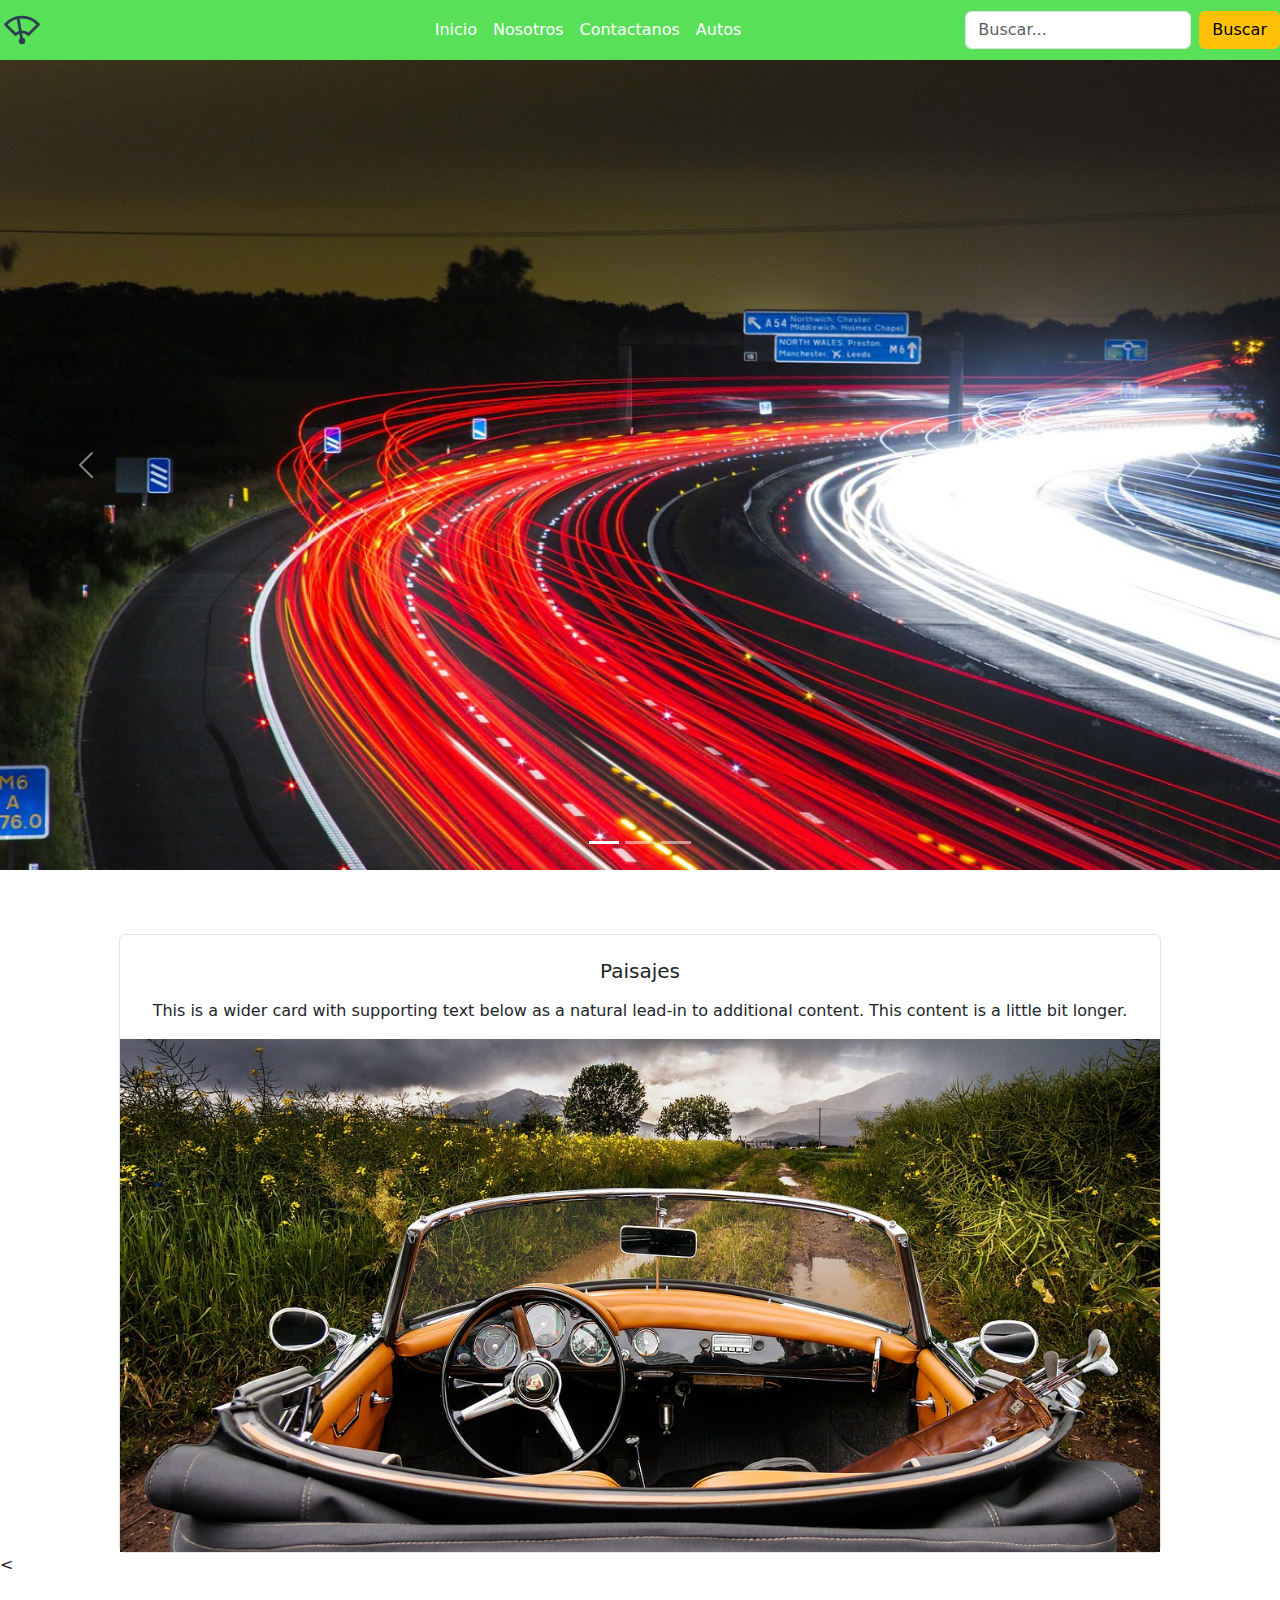
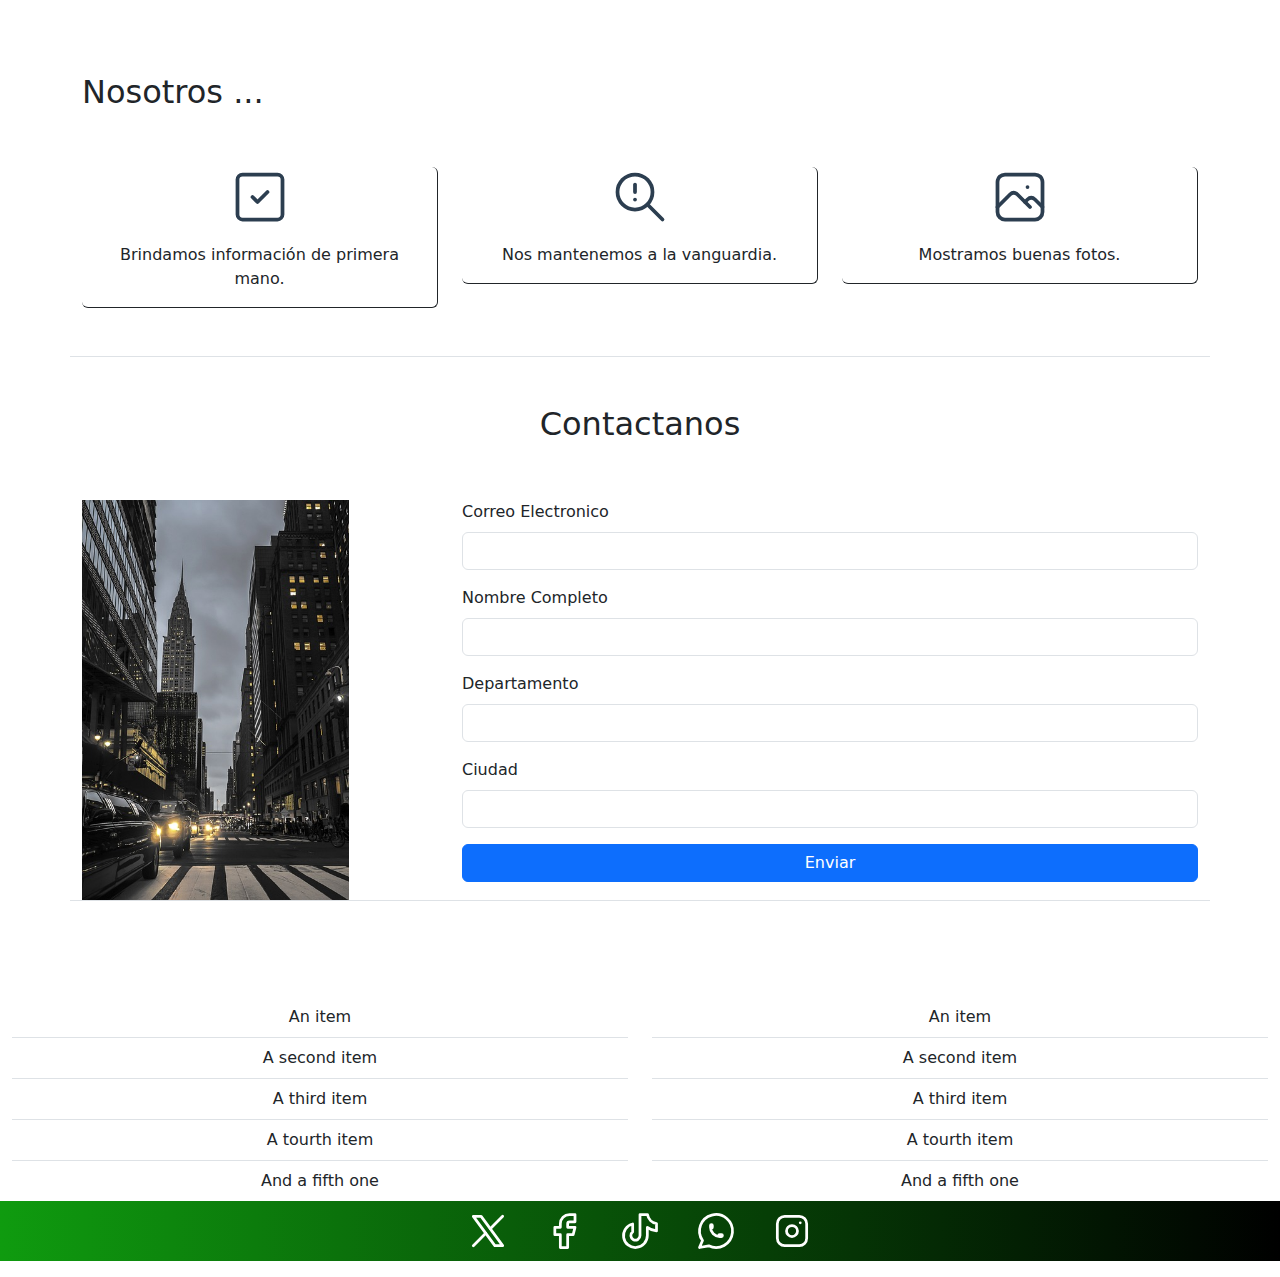
<file: index.html>
<!DOCTYPE html>
<html lang="en">

<head>
    <meta charset="UTF-8">
    <meta name="viewport" content="width=device-width, initial-scale=1.0">
    <link rel="stylesheet" href="/css/bootstrap.min.css">
    <link rel="stylesheet" href="/css/index.css">
    <title>Autos</title>
</head>

<body>
     <!--- Primera parte Nav y Carousel--> 
     <section class="contrainer-fluid" id="ventana" >
        <div class="row">
            <div class="col-12  p-0">
                <nav class="navbar navbar-expand-lg bg-barra-nav">
                    <div class="container-fluid">
                    <div class="col-sm-12 col-md-4 col-lg-4">  
                        <a class="navbar-brand" href="#"><svg xmlns="http://www.w3.org/2000/svg"
                        class="icon icon-tabler icon-tabler-wiper" width="44" height="44"
                        viewBox="0 0 24 24" stroke-width="1.5" stroke="#2c3e50" fill="none"
                        stroke-linecap="round" stroke-linejoin="round">
                        <path stroke="none" d="M0 0h24v24H0z" fill="none" />
                        <path d="M12 18m-1 0a1 1 0 1 0 2 0a1 1 0 1 0 -2 0" />
                        <path d="M3 9l5.5 5.5a5 5 0 0 1 7 0l5.5 -5.5a12 12 0 0 0 -18 0" />
                        <path d="M12 18l-2.2 -12.8" />
                    </svg></a>
                    </div>
                      <button class="navbar-toggler" type="button" data-bs-toggle="collapse" data-bs-target="#navbarSupportedContent" aria-controls="navbarSupportedContent" aria-expanded="false" aria-label="Toggle navigation">
                        <span class="navbar-toggler-icon"></span>
                      </button>

                      <div class="collapse navbar-collapse" id="navbarSupportedContent">
                        <div class="col-sm-12 col-md-4 col-lg-4">
                            <ul class="navbar-nav me-auto mb-2 mb-lg-0">
                                <li class="nav-item">
                                    <a class="nav-link active" aria-current="page" href="#inicio">Inicio</a>
                                </li>
                                <li class="nav-item">
                                    <a class="nav-link" href="#nosotros">Nosotros</a>
                                </li>
                                <li class="nav-item">
                                    <a class="nav-link" href="#contact">Contactanos</a>
                                </li>
                                <li class="nav-item">
                                    <a class="nav-link" href="autos.html">Autos</a>
                                </li>

                            </ul>
                        </div>
                        <div class="col-sm-12 col-md-4 col-lg-4 collapse navbar-collapse  d-grid gap-2 d-md-flex justify-content-md-end" id="navbarSupportedContent">
                            <form class="d-flex  " role="search">
                                <input class="form-control me-2" type="search" placeholder="Buscar..."
                                    aria-label="Search">
                                <button class="btn btn-warning" type="Buscar">Buscar</button>
                            </form>

                        </div>
                      </div>
                    </div>
                  </nav>
        </div>


        <div class="col-12 p-0">
            <div id="carouselExampleCaptions" class="carousel slide">
                <div class="carousel-indicators">
                    <button type="button" data-bs-target="#carouselExampleCaptions" data-bs-slide-to="0"
                        class="active" aria-current="true" aria-label="Slide 1"></button>
                    <button type="button" data-bs-target="#carouselExampleCaptions" data-bs-slide-to="1"
                        aria-label="Slide 2"></button>
                    <button type="button" data-bs-target="#carouselExampleCaptions" data-bs-slide-to="2"
                        aria-label="Slide 3"></button>
                </div>
                <div class="carousel-inner" id="img_top">
                    <div class="carousel-item active">
                        <img src="/assets/img/slider1.jpg" class="d-block w-100" alt="...">
                        <div class="carousel-caption d-none d-md-block text-xl-end">

                        </div>
                    </div>
                    <div class="carousel-item" id="img_top">
                        <img src="/assets/img/slider2.jpg" class="d-block w-100" alt="...">
                        <div class="carousel-caption d-none d-md-block text-xl-end">

                        </div>
                    </div>

                </div>
                <button class="carousel-control-prev" type="button" data-bs-target="#carouselExampleCaptions"
                    data-bs-slide="prev">
                    <span class="carousel-control-prev-icon" aria-hidden="true"></span>
                    <span class="visually-hidden">Previous</span>
                </button>
                <button class="carousel-control-next" type="button" data-bs-target="#carouselExampleCaptions"
                    data-bs-slide="next">
                    <span class="carousel-control-next-icon" aria-hidden="true"></span>
                    <span class="visually-hidden">Next</span>
                </button>
            </div>
        </div>


    
    
            
        </div>
    </section>




    
    <!--- Card--> 
<section class="container-fluid mt-5" id="seg">
<div class="row">


    <div class="col-sm-12 col-md-1 col-lg-1"></div>

    <div class="col-sm-12 col-md-10 col-lg-10 mt-3 text-center">
        <div class="card border rounded">
            <div class="card-body d-grid gap-2 mt-2 text-center">
                <h5 class="card-title">Paisajes</h5>
                <p class="card-text">This is a wider card with supporting text below as a natural lead-in to additional content. This content is a little bit longer.</p>
            </div>
            <img src="/assets/img/card9.jpg" class="img-fluid grande-img" alt="...">
        </div>
    </div>
    

    <div class="col-sm-12 col-md-1 col-lg-1"></div>
  
</div>
</section>


<


<!-- tarjetas-->
 <section class="container mt-5"  id="nosotros">
    <div class="row">
      <div class="col-12 mt-5"> 
        <h2>Nosotros ...</h2>
      </div> 
      <div class="col-sm-12 col-md-4 col-lg-4 mt-5 text-center">
        <div class="card align-items"> 
          <svg xmlns="http://www.w3.org/2000/svg" class="icon icon-tabler icon-tabler-square-check" width="60"
            height="60" viewBox="0 0 24 24" stroke-width="1.5" stroke="#2c3e50" fill="none" stroke-linecap="round"
            stroke-linejoin="round">
            <path stroke="none" d="M0 0h24v24H0z" fill="none" />
            <path d="M3 3m0 2a2 2 0 0 1 2 -2h14a2 2 0 0 1 2 2v14a2 2 0 0 1 -2 2h-14a2 2 0 0 1 -2 -2z" />
            <path d="M9 12l2 2l4 -4" />
          </svg>
          <div class="card-body">
            <p class="card-text">Brindamos información de primera mano.</p>
          </div>
        </div>
      </div>
      <div class="col-sm-12 col-md-4 col-lg-4 mt-5 text-center">
        <div class="card align-items">
          <svg xmlns="http://www.w3.org/2000/svg" class="icon icon-tabler icon-tabler-zoom-exclamation" width="60"
            height="60" viewBox="0 0 24 24" stroke-width="1.5" stroke="#2c3e50" fill="none" stroke-linecap="round"
            stroke-linejoin="round">
            <path stroke="none" d="M0 0h24v24H0z" fill="none" />
            <path d="M10 10m-7 0a7 7 0 1 0 14 0a7 7 0 1 0 -14 0" />
            <path d="M21 21l-6 -6" />
            <path d="M10 13v.01" />
            <path d="M10 7v3" />
          </svg>
          <div class="card-body">
            <p class="card-text">Nos mantenemos a la vanguardia.</p>
          </div>
        </div>
      </div>
      <div class="col-sm-12 col-md-4 col-lg-4 mt-5 ">
        <div class="card align-items">
          <svg xmlns="http://www.w3.org/2000/svg" class="icon icon-tabler icon-tabler-photo" width="60" height="60"
            viewBox="0 0 24 24" stroke-width="1.5" stroke="#2c3e50" fill="none" stroke-linecap="round"
            stroke-linejoin="round">
            <path stroke="none" d="M0 0h24v24H0z" fill="none" />
            <path d="M15 8h.01" />
            <path d="M3 6a3 3 0 0 1 3 -3h12a3 3 0 0 1 3 3v12a3 3 0 0 1 -3 3h-12a3 3 0 0 1 -3 -3v-12z" />
            <path d="M3 16l5 -5c.928 -.893 2.072 -.893 3 0l5 5" />
            <path d="M14 14l1 -1c.928 -.893 2.072 -.893 3 0l3 3" />
          </svg>
          <div class="card-body">
            <p class="card-text">Mostramos buenas fotos.</p>
          </div>
        </div>
      </div>

    </div>
  </section>


<!--Registro -->
  <section class="container mt-5 border-top border-bottom " id="contact">
    <div class="row">
      <div class="col-12 text-center mb-5 mt-5">
        <h2>Contactanos</h2>
      </div>

      <div class="col-sm-12 col-md-4 col-lg-4">
        <img src="/assets/img/card7.jpg" class="img-fluid I-J-img" alt="">
      </div>
      <div class="col-sm-12 col-md-8 col-lg-8">
        <form>
          <div class="mb-3">
            <label for="email" class="form-label">Correo Electronico</label>
            <input type="email" class="form-control" id="email" aria-describedby="emailHelp">
          </div>
          <div class="mb-3">
            <label for="name" class="form-label">Nombre Completo</label>
            <input type="text" class="form-control" id="name">
          </div>
          <div class="mb-3">
            <label for="state" class="form-label">Departamento</label>
            <input type="text" class="form-control" id="state">
          </div>
          <div class="mb-3">
            <label for="city" class="form-label">Ciudad</label>
            <input type="text" class="form-control" id="city">
          </div>
          <div class="d-grid gap-2 mt-2">
            <button type="button" class="btn btn-primary">Enviar</button>

          </div>
        </form>

      </div>

    </div>
  </section>

<!--Footer y redes sociales  -->
<footer class="container-fluid mt-5">
    <div class="row">
        
        <div class="col-sm-12 col-md-6 col-lg-6  mt-5 text-center"><ul class="list-group list-group-flush">
            <li class="list-group-item">An item</li>
            <li class="list-group-item">A second item</li>
            <li class="list-group-item">A third item</li>
            <li class="list-group-item">A tourth item</li>
            <li class="list-group-item">And a fifth one</li>
          </ul></div>
          <div class="col-sm-12 col-md-6 col-lg-6  mt-5 text-center"><ul class="list-group list-group-flush">
            <li class="list-group-item">An item</li>
            <li class="list-group-item">A second item</li>
            <li class="list-group-item">A third item</li>
            <li class="list-group-item">A tourth item</li>
            <li class="list-group-item">And a fifth one</li>
          </ul></div>

        <div class="col-12 bg-social mb-3">
            <ul class="list-group list-group-horizontal  d-flex justify-content-center  list-social">
                <li class="list-group-item"><svg xmlns="http://www.w3.org/2000/svg" class="icon icon-tabler icon-tabler-brand-x" width="44" height="44" viewBox="0 0 24 24" stroke-width="1.5" stroke="white" fill="none" stroke-linecap="round" stroke-linejoin="round">
                  <path stroke="none" d="M0 0h24v24H0z" fill="none"/>
                  <path d="M4 4l11.733 16h4.267l-11.733 -16z" />
                  <path d="M4 20l6.768 -6.768m2.46 -2.46l6.772 -6.772" />
                </svg></li>
                <li class="list-group-item">
                  <svg xmlns="http://www.w3.org/2000/svg" class="icon icon-tabler icon-tabler-brand-facebook" width="44" height="44" viewBox="0 0 24 24" stroke-width="1.5" stroke="white" fill="none" stroke-linecap="round" stroke-linejoin="round">
                                <path stroke="none" d="M0 0h24v24H0z" fill="none"/>
                                <path d="M7 10v4h3v7h4v-7h3l1 -4h-4v-2a1 1 0 0 1 1 -1h3v-4h-3a5 5 0 0 0 -5 5v2h-3" />
                              </svg></li>
                <li class="list-group-item">
                  <svg xmlns="http://www.w3.org/2000/svg" class="icon icon-tabler icon-tabler-brand-tiktok" width="44" height="44" viewBox="0 0 24 24" stroke-width="1.5" stroke="white" fill="none" stroke-linecap="round" stroke-linejoin="round">
                                <path stroke="none" d="M0 0h24v24H0z" fill="none"/>
                                <path d="M21 7.917v4.034a9.948 9.948 0 0 1 -5 -1.951v4.5a6.5 6.5 0 1 1 -8 -6.326v4.326a2.5 2.5 0 1 0 4 2v-11.5h4.083a6.005 6.005 0 0 0 4.917 4.917z" />
                              </svg></li>
                <li class="list-group-item">
      
                  <svg xmlns="http://www.w3.org/2000/svg" class="icon icon-tabler icon-tabler-brand-whatsapp" width="44" height="44" viewBox="0 0 24 24" stroke-width="1.5" stroke="white" fill="none" stroke-linecap="round" stroke-linejoin="round">
                                <path stroke="none" d="M0 0h24v24H0z" fill="none"/>
                                <path d="M3 21l1.65 -3.8a9 9 0 1 1 3.4 2.9l-5.05 .9" />
                                <path d="M9 10a.5 .5 0 0 0 1 0v-1a.5 .5 0 0 0 -1 0v1a5 5 0 0 0 5 5h1a.5 .5 0 0 0 0 -1h-1a.5 .5 0 0 0 0 1" />
                              </svg></li>
                <li class="list-group-item"><svg xmlns="http://www.w3.org/2000/svg" class="icon icon-tabler icon-tabler-brand-instagram" width="44" height="44" viewBox="0 0 24 24" stroke-width="1.5" stroke="white" fill="none" stroke-linecap="round" stroke-linejoin="round">
                  <path stroke="none" d="M0 0h24v24H0z" fill="none"/>
                  <path d="M4 4m0 4a4 4 0 0 1 4 -4h8a4 4 0 0 1 4 4v8a4 4 0 0 1 -4 4h-8a4 4 0 0 1 -4 -4z" />
                  <path d="M12 12m-3 0a3 3 0 1 0 6 0a3 3 0 1 0 -6 0" />
                  <path d="M16.5 7.5l0 .01" />
                </svg></li>
      
              </ul>

        </div>
    </div>

</footer>

    <script src="/js/bootstrap.bundle.min.js"></script>
</body>

</html>
</file>
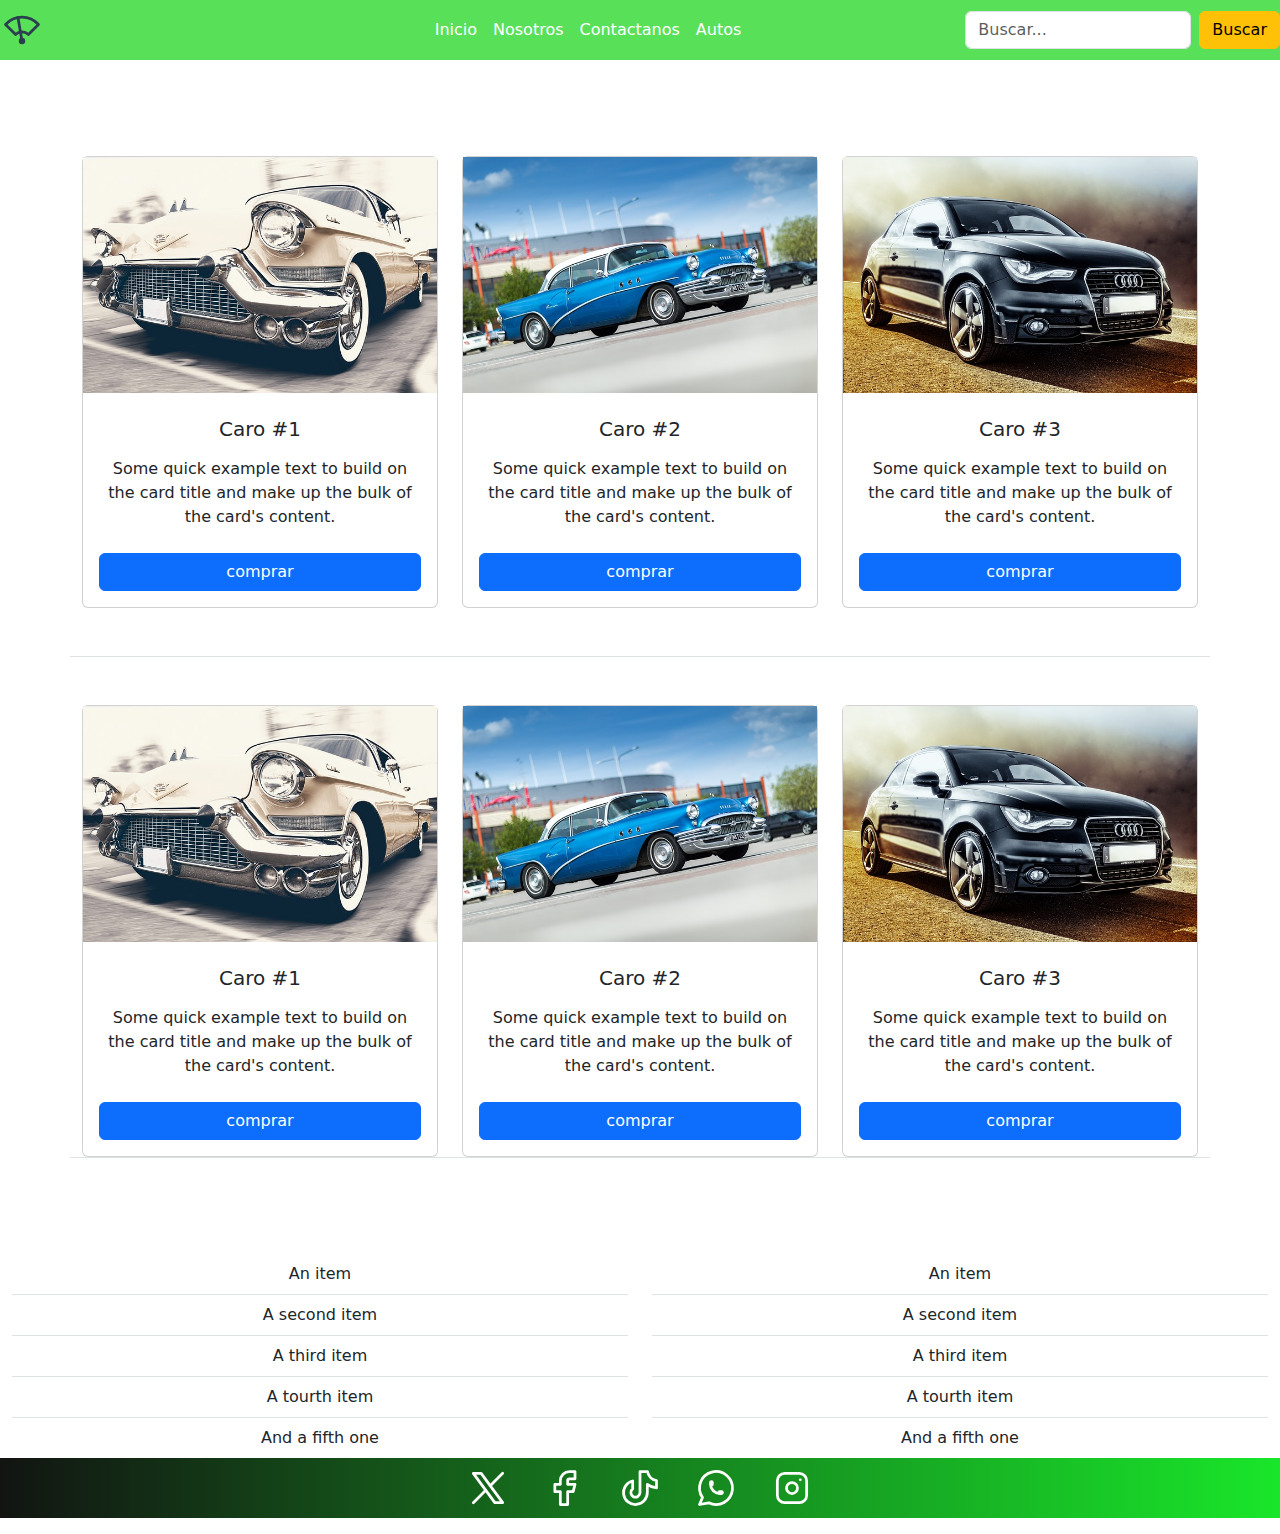
<file: autos.html>
<!DOCTYPE html>
<html lang="en">

<head>
    <meta charset="UTF-8">
    <meta name="viewport" content="width=device-width, initial-scale=1.0">
    <link rel="stylesheet" href="/css/bootstrap.min.css">
    <link rel="stylesheet" href="/css/autos.css">
    <title>Inicio</title>
</head>

<body>
    <!--- Primera parte Nav y Carousel-->
    <section class="contrainer-fluid" id="ventana">
        <div class="row">
            <div class="col-12  p-0">
                <nav class="navbar navbar-expand-lg bg-barra-nav">
                    <div class="container-fluid">
                        <div class="col-sm-12 col-md-4 col-lg-4">
                            <a class="navbar-brand" href="#"><svg xmlns="http://www.w3.org/2000/svg"
                                    class="icon icon-tabler icon-tabler-wiper" width="44" height="44"
                                    viewBox="0 0 24 24" stroke-width="1.5" stroke="#2c3e50" fill="none"
                                    stroke-linecap="round" stroke-linejoin="round">
                                    <path stroke="none" d="M0 0h24v24H0z" fill="none" />
                                    <path d="M12 18m-1 0a1 1 0 1 0 2 0a1 1 0 1 0 -2 0" />
                                    <path d="M3 9l5.5 5.5a5 5 0 0 1 7 0l5.5 -5.5a12 12 0 0 0 -18 0" />
                                    <path d="M12 18l-2.2 -12.8" />
                                </svg></a>
                        </div>
                        <button class="navbar-toggler" type="button" data-bs-toggle="collapse"
                            data-bs-target="#navbarSupportedContent" aria-controls="navbarSupportedContent"
                            aria-expanded="false" aria-label="Toggle navigation">
                            <span class="navbar-toggler-icon"></span>
                        </button>

                        <div class="collapse navbar-collapse" id="navbarSupportedContent">
                            <div class="col-sm-12 col-md-4 col-lg-4">
                                <ul class="navbar-nav me-auto mb-2 mb-lg-0">
                                    <li class="nav-item">
                                        <a class="nav-link active" aria-current="page" href="/index.html">Inicio</a>
                                    </li>
                                    <li class="nav-item">
                                        <a class="nav-link" href="#nosotros">Nosotros</a>
                                    </li>
                                    <li class="nav-item">
                                        <a class="nav-link" href="#contact">Contactanos</a>
                                    </li>
                                    <li class="nav-item">
                                        <a class="nav-link" href="#autos">Autos</a>
                                    </li>

                                </ul>
                            </div>
                            <div class="col-sm-12 col-md-4 col-lg-4 collapse navbar-collapse  d-grid gap-2 d-md-flex justify-content-md-end"
                                id="navbarSupportedContent">
                                <form class="d-flex  " role="search">
                                    <input class="form-control me-2" type="search" placeholder="Buscar..."
                                        aria-label="Search">
                                    <button class="btn btn-warning" type="Buscar">Buscar</button>
                                </form>

                            </div>
                        </div>
                    </div>
                </nav>
            </div>



        </div>
    </section>


    <section class="container mt-5" id="autos">
        <div class="row">
            <div class="col-sm-12 col-md-4 col-lg-4 mt-5 text-center">
                <div class="card">
                    <img src="/assets/img/card2.jpg" class="img-fluid grande-img" alt="...">
                    <div class="card-body d-grid gap-2 mt-2">
                        <h5 class="card-title">Caro #1</h5>
                        <p class="card-text">Some quick example text to build on the card title and make up the bulk of
                            the card's content.</p>
                        <a href="#" class="btn btn-primary">comprar</a>
                    </div>
                </div>
            </div>
            <div class="col-sm-12 col-md-4 col-lg-4 mt-5 text-center">
                <div class="card">
                    <img src="/assets/img/card3.jpg" class="img-fluid grande-img" alt="...">
                    <div class="card-body d-grid gap-2 mt-2">
                        <h5 class="card-title">Caro #2</h5>
                        <p class="card-text">Some quick example text to build on the card title and make up the bulk of
                            the card's content.</p>
                        <a href="#" class="btn btn-primary">comprar</a>
                    </div>
                </div>
            </div>
            <div class="col-sm-12 col-md-4 col-lg-4 mt-5 text-center">
                <div class="card">
                    <img src="/assets/img/card4.jpg" class="img-fluid grande-img" alt="...">
                    <div class="card-body d-grid gap-2 mt-2">
                        <h5 class="card-title">Caro #3</h5>
                        <p class="card-text">Some quick example text to build on the card title and make up the bulk of
                            the card's content.</p>
                        <a href="#" class="btn btn-primary">comprar</a>
                    </div>
                </div>
            </div>
        </div>
    </section>

    <section class="container mt-5  border-top border-bottom " id="Playas">
        <div class="row">
            <div class="col-sm-12 col-md-4 col-lg-4 mt-5 text-center">
                <div class="card">
                    <img src="/assets/img/card2.jpg" class="img-fluid grande-img" alt="...">
                    <div class="card-body d-grid gap-2 mt-2">
                        <h5 class="card-title">Caro #1</h5>
                        <p class="card-text">Some quick example text to build on the card title and make up the bulk of
                            the card's content.</p>
                        <a href="#" class="btn btn-primary">comprar</a>
                    </div>
                </div>
            </div>
            <div class="col-sm-12 col-md-4 col-lg-4 mt-5 text-center">
                <div class="card">
                    <img src="/assets/img/card3.jpg" class="img-fluid grande-img" alt="...">
                    <div class="card-body d-grid gap-2 mt-2">
                        <h5 class="card-title">Caro #2</h5>
                        <p class="card-text">Some quick example text to build on the card title and make up the bulk of
                            the card's content.</p>
                        <a href="#" class="btn btn-primary">comprar</a>
                    </div>
                </div>
            </div>
            <div class="col-sm-12 col-md-4 col-lg-4 mt-5 text-center">
                <div class="card">
                    <img src="/assets/img/card4.jpg" class="img-fluid grande-img" alt="...">
                    <div class="card-body d-grid gap-2 mt-2">
                        <h5 class="card-title">Caro #3</h5>
                        <p class="card-text">Some quick example text to build on the card title and make up the bulk of
                            the card's content.</p>
                        <a href="#" class="btn btn-primary">comprar</a>
                    </div>
                </div>
            </div>

        </div>
    </section>



    <!--Footer y redes sociales  -->
    <footer class="container-fluid mt-5">
        <div class="row">

            <div class="col-sm-12 col-md-6 col-lg-6 mt-5 text-center">
                <ul class="list-group list-group-flush">
                    <li class="list-group-item">An item</li>
                    <li class="list-group-item">A second item</li>
                    <li class="list-group-item">A third item</li>
                    <li class="list-group-item">A tourth item</li>
                    <li class="list-group-item">And a fifth one</li>
                </ul>
            </div>
            
            <div class="col-sm-12 col-md-6 col-lg-6  mt-5 text-center">
                <ul class="list-group list-group-flush">
                    <li class="list-group-item">An item</li>
                    <li class="list-group-item">A second item</li>
                    <li class="list-group-item">A third item</li>
                    <li class="list-group-item">A tourth item</li>
                    <li class="list-group-item">And a fifth one</li>
                </ul>
            </div>

            <div class="col-12 bg-social mb-3">
                <ul class="list-group list-group-horizontal  d-flex justify-content-center  list-social">
                    <li class="list-group-item"><svg xmlns="http://www.w3.org/2000/svg"
                            class="icon icon-tabler icon-tabler-brand-x" width="44" height="44" viewBox="0 0 24 24"
                            stroke-width="1.5" stroke="white" fill="none" stroke-linecap="round"
                            stroke-linejoin="round">
                            <path stroke="none" d="M0 0h24v24H0z" fill="none" />
                            <path d="M4 4l11.733 16h4.267l-11.733 -16z" />
                            <path d="M4 20l6.768 -6.768m2.46 -2.46l6.772 -6.772" />
                        </svg></li>
                    <li class="list-group-item">
                        <svg xmlns="http://www.w3.org/2000/svg" class="icon icon-tabler icon-tabler-brand-facebook"
                            width="44" height="44" viewBox="0 0 24 24" stroke-width="1.5" stroke="white" fill="none"
                            stroke-linecap="round" stroke-linejoin="round">
                            <path stroke="none" d="M0 0h24v24H0z" fill="none" />
                            <path d="M7 10v4h3v7h4v-7h3l1 -4h-4v-2a1 1 0 0 1 1 -1h3v-4h-3a5 5 0 0 0 -5 5v2h-3" />
                        </svg>
                    </li>
                    <li class="list-group-item">
                        <svg xmlns="http://www.w3.org/2000/svg" class="icon icon-tabler icon-tabler-brand-tiktok"
                            width="44" height="44" viewBox="0 0 24 24" stroke-width="1.5" stroke="white" fill="none"
                            stroke-linecap="round" stroke-linejoin="round">
                            <path stroke="none" d="M0 0h24v24H0z" fill="none" />
                            <path
                                d="M21 7.917v4.034a9.948 9.948 0 0 1 -5 -1.951v4.5a6.5 6.5 0 1 1 -8 -6.326v4.326a2.5 2.5 0 1 0 4 2v-11.5h4.083a6.005 6.005 0 0 0 4.917 4.917z" />
                        </svg>
                    </li>
                    <li class="list-group-item">

                        <svg xmlns="http://www.w3.org/2000/svg" class="icon icon-tabler icon-tabler-brand-whatsapp"
                            width="44" height="44" viewBox="0 0 24 24" stroke-width="1.5" stroke="white" fill="none"
                            stroke-linecap="round" stroke-linejoin="round">
                            <path stroke="none" d="M0 0h24v24H0z" fill="none" />
                            <path d="M3 21l1.65 -3.8a9 9 0 1 1 3.4 2.9l-5.05 .9" />
                            <path
                                d="M9 10a.5 .5 0 0 0 1 0v-1a.5 .5 0 0 0 -1 0v1a5 5 0 0 0 5 5h1a.5 .5 0 0 0 0 -1h-1a.5 .5 0 0 0 0 1" />
                        </svg>
                    </li>
                    <li class="list-group-item"><svg xmlns="http://www.w3.org/2000/svg"
                            class="icon icon-tabler icon-tabler-brand-instagram" width="44" height="44"
                            viewBox="0 0 24 24" stroke-width="1.5" stroke="white" fill="none" stroke-linecap="round"
                            stroke-linejoin="round">
                            <path stroke="none" d="M0 0h24v24H0z" fill="none" />
                            <path d="M4 4m0 4a4 4 0 0 1 4 -4h8a4 4 0 0 1 4 4v8a4 4 0 0 1 -4 4h-8a4 4 0 0 1 -4 -4z" />
                            <path d="M12 12m-3 0a3 3 0 1 0 6 0a3 3 0 1 0 -6 0" />
                            <path d="M16.5 7.5l0 .01" />
                        </svg></li>

                </ul>

            </div>
        </div>

    </footer>

    <script src="/js/bootstrap.bundle.min.js"></script>
</body>

</html>
</file>
<file: css/index.css>
.bg-barra-nav{

    background:#59e059;  
background: -webkit-linear-gradient(to right, #59e059); 
background: linear-gradient(to right, #59e059, #59e059,#59e059);

}

#img_top .carousel-item img{
    height: 90vh;
}

.text-seg-body{
    text-align: justify;
}

.gran-img {
    max-width: 100%;
    height: auto;
  }
  

#seg .card-body img {
    max-width: 100%; 
    border: 1px solid #ccc; 
    border-radius: 8px; 
}



#ventana .navbar-nav .nav-item .nav-link,
#ventana .navbar-form .form-control {
    color: white;
}

.align-items{
    border:none;
    border-right: 1px solid;
    border-bottom: 1px solid;
   
    align-items: center !important;
}


.I-J-img {
    max-height: 400px !important;
}

.bg-social{
    background: #000000; 
    background: -webkit-linear-gradient(to right, #0f9b0f, #000000);  
    background: linear-gradient(to right, #0f9b0f, #000000); 
   
}

.list-social li{
    border: none !important;
    background-color: rgb(0,0,0,0) !important;
}




@media(max-width:400px){
    .I-J-img{
        display: none;
    }

    .bg-social{
        background: #000000; 
        background: -webkit-linear-gradient(to right, #0f9b0f, #000000); 
        background: linear-gradient(to right, #0f9b0f, #000000); 
        color: white;
    }
}
</file>
<file: css/autos.css>
.bg-barra-nav{

    background:#59e059;  
background: -webkit-linear-gradient(to right, #59e059); 
background: linear-gradient(to right, #59e059, #59e059,#59e059);

}

#img_top .carousel-item img{
    height: 90vh;
}

.text-seg-body{
    text-align: justify;
}

.gran-img {
    max-width: 100%;
    height: auto;
  }
  

#seg .card-body img {
    max-width: 100%; 
    border: 1px solid #ccc; 
    border-radius: 8px; 
}

.grande-img {
    max-height: 450px !important;
}

#ventana .navbar-nav .nav-item .nav-link,
#ventana .navbar-form .form-control {
    color: white;
}

.align-items{
    border:none;
    border-right: 1px solid;
    border-bottom: 1px solid;
   
    align-items: center !important;
}


*{
    margin:0;
    padding: 0;
}
.I-J-img {
    max-height: 400px !important;
}

.bg-social{

    background: -webkit-linear-gradient(to right, #091309, #1ec918); 
    background: linear-gradient(to right, #121412, #19e62a); 
    
}

.list-social li{
    border: none !important;
    background-color: rgb(0,0,0,0) !important;
}

.list-group {
    border: none;
}

.list-group-item {
    border-top: none;
}





@media(max-width:400px){
    .I-J-img{
        display: none;
    }

    .bg-social{
        background: #19f112;  /* fallback for old browsers */
        background: -webkit-linear-gradient(to right, #091309, #1ec918);  /* Chrome 10-25, Safari 5.1-6 */
        background: linear-gradient(to right, #121412, #19e62a); /* W3C, IE 10+/ Edge, Firefox 16+, Chrome 26+, Opera 12+, Safari 7+ */
        
    }
}
</file>
